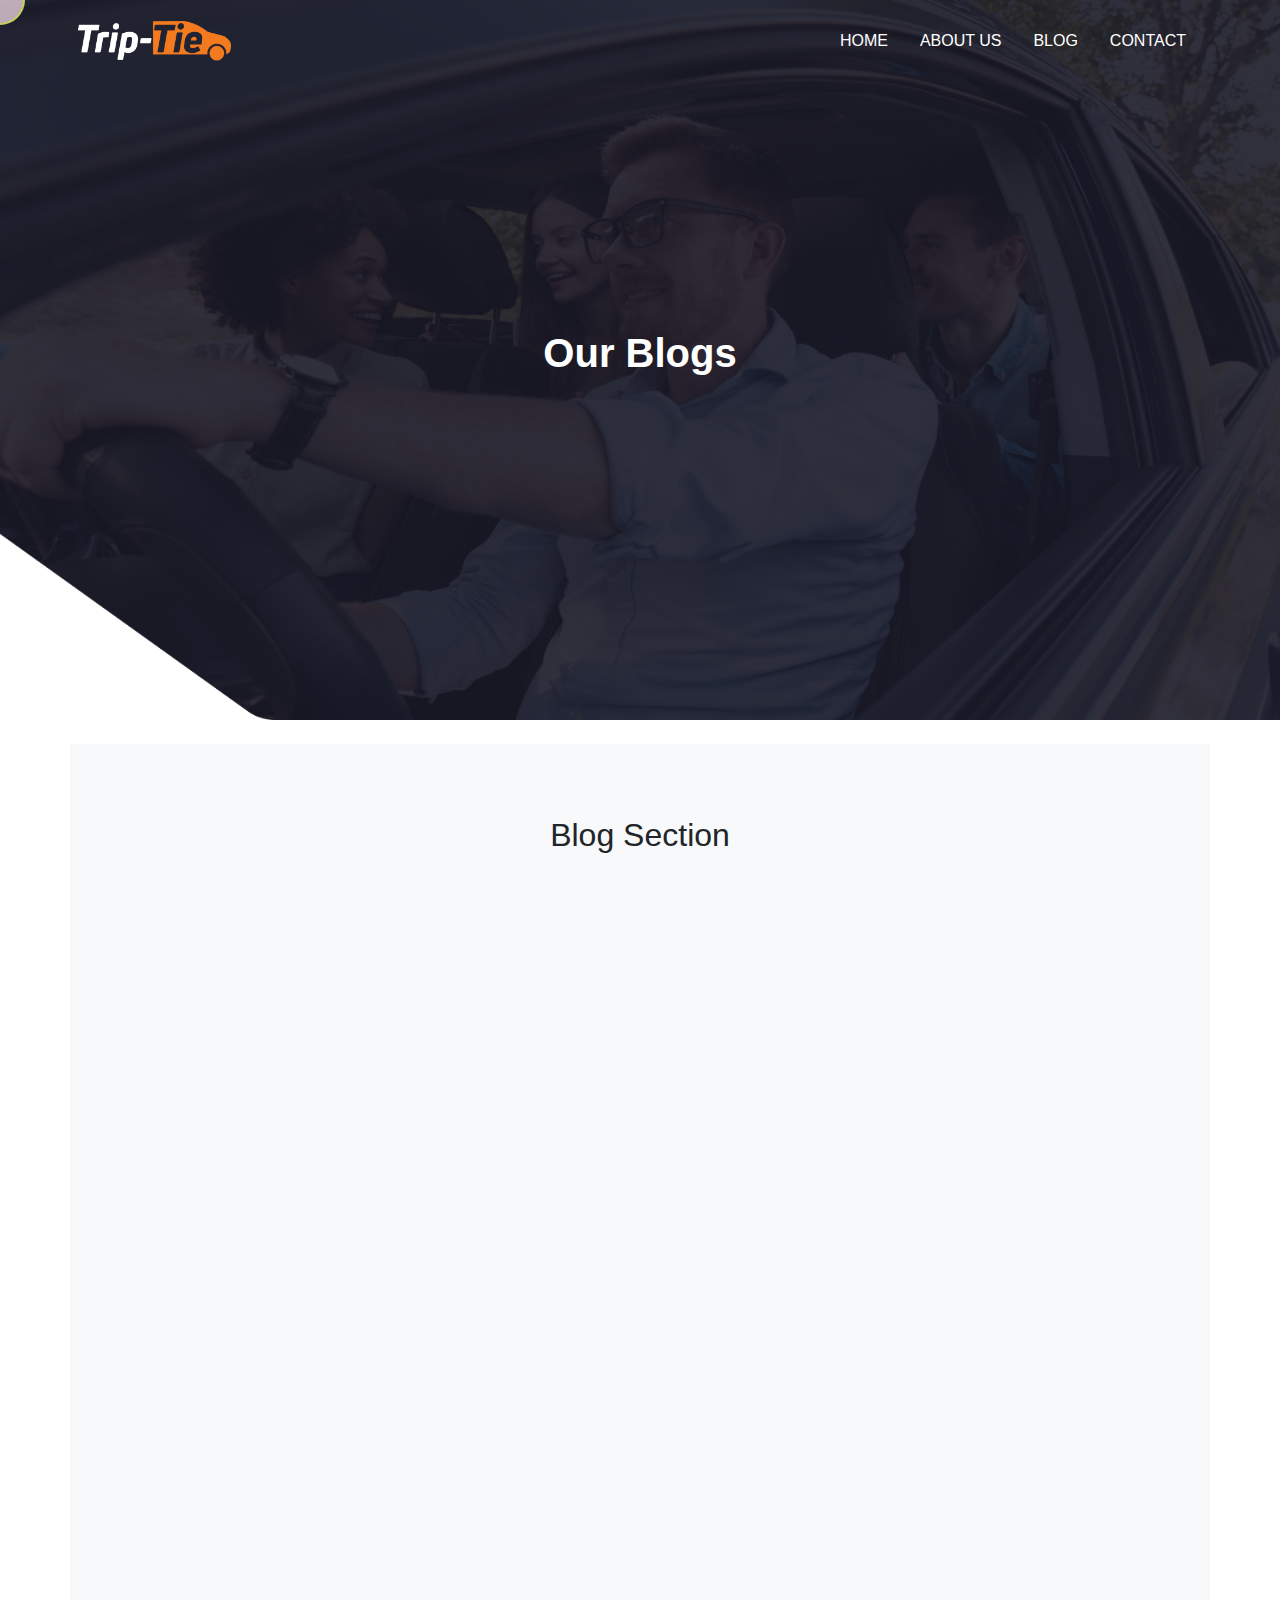
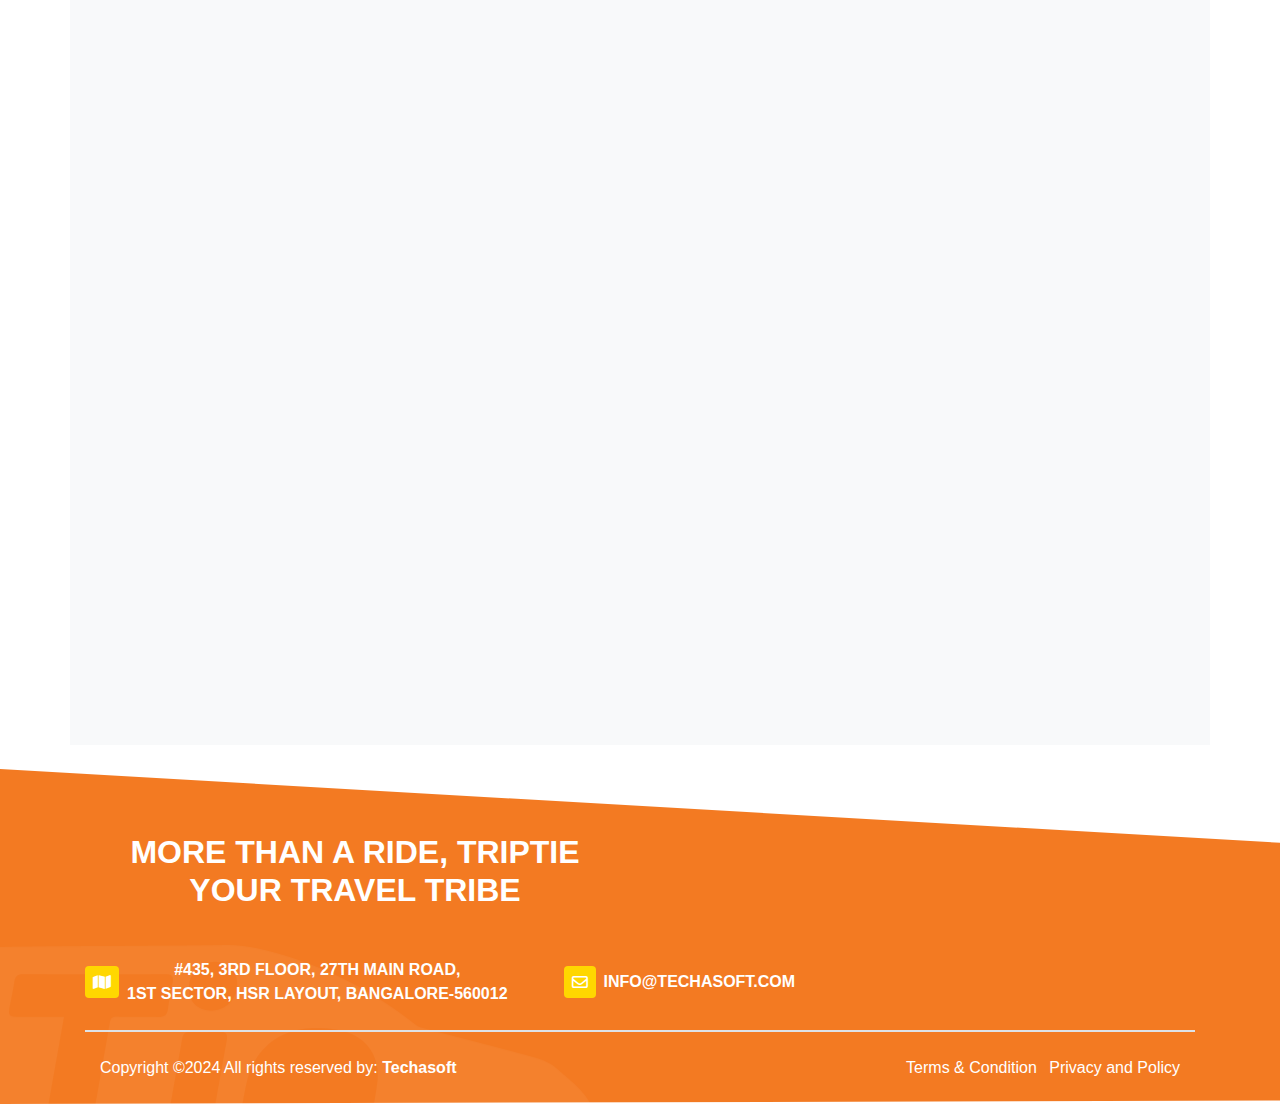
<file: Blogs.html>
<!DOCTYPE html>
<html lang="en">
<head>
    <meta charset="UTF-8">
    <meta name="viewport" content="width=device-width, initial-scale=1.0">
    <title>Blogs</title>
    <link rel="stylesheet" href="https://cdn.jsdelivr.net/npm/bootstrap@4.6.2/dist/css/bootstrap.min.css">
    <link href="https://unpkg.com/aos@2.3.1/dist/aos.css" rel="stylesheet">

<!-- jQuery library -->
<script src="https://cdn.jsdelivr.net/npm/jquery@3.7.1/dist/jquery.slim.min.js"></script>

<!-- Popper JS -->
<script src="https://cdn.jsdelivr.net/npm/popper.js@1.16.1/dist/umd/popper.min.js"></script>
<script src="https://unpkg.com/aos@2.3.1/dist/aos.js"></script>
<!-- Latest compiled JavaScript -->
<script src="https://cdn.jsdelivr.net/npm/bootstrap@4.6.2/dist/js/bootstrap.bundle.min.js"></script>
<link rel="stylesheet" href="style.css">
<link rel="stylesheet" href="https://cdnjs.cloudflare.com/ajax/libs/font-awesome/6.6.0/css/all.min.css">
</head>
<body>
    <body>
      <div class="cursor-dot" data-cursor-dot>

      </div>
      <div class="cursor-outline" data-cursor-outline></div>
        <div class="header" id="topheader">
            <nav class="navbar navbar-expand-lg navbar-light bg-transparent">
              <div class="container text-uppercase p-2">
                <a class="navbar-brand" href="#">
                    <img src="images/Pasted image.png" alt="TripTie Logo" style="height: 40px;">
                </a>
                <button
                  class="navbar-toggler"
                  type="button"
                  data-toggle="collapse"
                  data-target="#navbarSupportedContent"
                  aria-controls="navbarSupportedContent"
                  aria-expanded="false"
                  aria-label="Toggle navigation"
                >
                  <span class="navbar-toggler-icon"></span>
                </button>
      
                <div class="collapse navbar-collapse" id="navbarSupportedContent">
                  <ul class="navbar-nav ml-auto">
                    <li class="nav-item px-2">
                      <a class="nav-link"  href="index.html" target="_blank" style="color: white">Home </a>
                    </li>
                    <li class="nav-item px-2">
                      <a class="nav-link" href="AboutUs.html" target="_blank" style="color: white">About Us</a>
                    </li>
                    <li class="nav-item px-2">
                      <a class="nav-link" href="Blogs.html" target="_blank" style="color: white">Blog</a>
                    </li>
                    <li class="nav-item px-2">
                      <a class="nav-link" href="Messaging.html" target="_blank" style="color: white">Contact</a>
                    </li>
                  </ul>
                </div>
              </div>
            </nav>
            
                <div class="center-div">
                    <h1 class="font-weight-bold text-white">Our Blogs</h1>
                    
                </div>
                </div>
                <section>
                  <div class="blog-sec py-4">
                    <div class="container align-items-center p-4 bg-light">
                      <div class="row">
                        <div class="col-lg-12">
                          <h2 class="text-bg-primary py-5 text-center fs-3">Blog Section</h2>
                        </div>
                
                        <!-- First Card -->
                        <div class="col-lg-4 col-md-6 col-sm-12 p-4">
                          <div class="card" data-aos="zoom-in-right" data-aos-delay="300">
                            <img src="images/Cardriving3.jpg" class="card-img-top img-fluid" alt="car_driving">
                            <div class="card-body">
                              <p class="card-title">01st Feb,2024</p>
                              <h5 class="card-text font-weight-bold">Some quick example text to build on the card title and make up the bulk of the card's content.</h5>
                              <a href="#" class="py-2">Go somewhere</a>
                            </div>
                          </div>
                        </div>
                
                        <!-- Repeat for Other Cards -->
                        <!-- Example for the second card -->
                        <div class="col-lg-4 col-md-6 col-sm-12 p-4">
                          <div class="card" data-aos="flip-up" data-aos-delay="300">
                            <img src="images/Cardriving1.jpg" class="card-img-top img-fluid" alt="car_image">
                            <div class="card-body">
                              <p class="card-title">01st Feb,2024</p>
                              <h5 class="card-text font-weight-bold">Some quick example text to build on the card title and make up the bulk of the card's content.</h5>
                              <a href="#" class="py-2">Go somewhere</a>
                            </div>
                          </div>
                        </div>

                        <div class="col-lg-4 col-md-6 col-sm-12 p-4">
                          <div class="card" data-aos="zoom-in-left" data-aos-delay="300">
                            <img src="images/Cardriving1.jpg" class="card-img-top img-fluid" alt="car_image">
                            <div class="card-body">
                              <p class="card-title">01st Feb,2024</p>
                              <h5 class="card-text font-weight-bold">Some quick example text to build on the card title and make up the bulk of the card's content.</h5>
                              <a href="#" class="py-2">Go somewhere</a>
                            </div>
                          </div>
                        </div>
                        <div class="col-lg-4 col-md-6 col-sm-12 p-4">
                          <div class="card" data-aos="zoom-in-right" data-aos-delay="300">
                            <img src="images/Cardriving3.jpg" class="card-img-top img-fluid" alt="car_driving">
                            <div class="card-body">
                              <p class="card-title">01st Feb,2024</p>
                              <h5 class="card-text font-weight-bold">Some quick example text to build on the card title and make up the bulk of the card's content.</h5>
                              <a href="#" class="py-2">Go somewhere</a>
                            </div>
                          </div>
                        </div>
                
                        <!-- Repeat for Other Cards -->
                        <!-- Example for the second card -->
                        <div class="col-lg-4 col-md-6 col-sm-12 p-4">
                          <div class="card" data-aos="flip-up" data-aos-delay="300">
                            <img src="images/Cardriving1.jpg" class="card-img-top img-fluid" alt="car_image">
                            <div class="card-body">
                              <p class="card-title">01st Feb,2024</p>
                              <h5 class="card-text font-weight-bold">Some quick example text to build on the card title and make up the bulk of the card's content.</h5>
                              <a href="#" class="py-2">Go somewhere</a>
                            </div>
                          </div>
                        </div>

                        <div class="col-lg-4 col-md-6 col-sm-12 p-4">
                          <div class="card" data-aos="zoom-in-left" data-aos-delay="300">
                            <img src="images/Cardriving1.jpg" class="card-img-top img-fluid" alt="car_image">
                            <div class="card-body">
                              <p class="card-title">01st Feb,2024</p>
                              <h5 class="card-text font-weight-bold">Some quick example text to build on the card title and make up the bulk of the card's content.</h5>
                              <a href="#" class="py-2">Go somewhere</a>
                            </div>
                          </div>
                        </div>
                        <div class="col-lg-4 col-md-6 col-sm-12 p-4">
                          <div class="card" data-aos="zoom-in-right" data-aos-delay="300">
                            <img src="images/Cardriving3.jpg" class="card-img-top img-fluid" alt="car_driving">
                            <div class="card-body">
                              <p class="card-title">01st Feb,2024</p>
                              <h5 class="card-text font-weight-bold">Some quick example text to build on the card title and make up the bulk of the card's content.</h5>
                              <a href="#" class="py-2">Go somewhere</a>
                            </div>
                          </div>
                        </div>
                
                        <!-- Repeat for Other Cards -->
                        <!-- Example for the second card -->
                        <div class="col-lg-4 col-md-6 col-sm-12 p-4">
                          <div class="card" data-aos="flip-up" data-aos-delay="300">
                            <img src="images/Cardriving1.jpg" class="card-img-top img-fluid" alt="car_image">
                            <div class="card-body">
                              <p class="card-title">01st Feb,2024</p>
                              <h5 class="card-text font-weight-bold">Some quick example text to build on the card title and make up the bulk of the card's content.</h5>
                              <a href="#" class="py-2">Go somewhere</a>
                            </div>
                          </div>
                        </div>

                        <div class="col-lg-4 col-md-6 col-sm-12 p-4">
                          <div class="card" data-aos="zoom-in-left" data-aos-delay="300">
                            <img src="images/Cardriving1.jpg" class="card-img-top img-fluid" alt="car_image">
                            <div class="card-body">
                              <p class="card-title">01st Feb,2024</p>
                              <h5 class="card-text font-weight-bold">Some quick example text to build on the card title and make up the bulk of the card's content.</h5>
                              <a href="#" class="py-2">Go somewhere</a>
                            </div>
                          </div>
                        </div>
                
                        <!-- Repeat the same structure for remaining cards -->
                
                      </div>
                    </div>
                  </div>
                </section>
                
                <footer class="bg-orange-red text-white pt-5 pb-4">
                  <div class="container text-center text-md-start">
                      <div class="row">
                          <div class="col-mx-12 col-md-6 mt-3 text-center text-md-start">
                              <h2 class="text-uppercase mb-4 font-weight-bold text-white">More than a Ride, TripTie Your Travel Tribe</h2>
                          </div>
                          <div class="col-12 mt-3 d-flex flex-column flex-md-row justify-content-center justify-content-md-start align-items-center text-center text-md-start">
                              <div class="d-flex flex-column flex-md-row align-items-center mb-3 mb-md-0">
                                  <i class="fa-solid fa-map me-3 p-2 rounded" style="background-color: #ffd700; color: white;"></i>
                                  <a href="#" class="text-uppercase font-weight-bold text-white mb-0 m-2 link-offset-2 link-underline link-underline-opacity-0">
                                      <div>#435, 3rd floor, 27th main road,</div>
                                      <div>1st sector, HSR layout, Bangalore-560012</div>
                                  </a>
                              </div>
                              <div class="d-flex flex-column flex-md-row align-items-center px-5 mt-3 mt-md-0">
                                  <i class="fa-regular fa-envelope me-3 p-2 rounded" style="background-color: #ffd700; color: white;"></i>
                                  <a href="#" class="text-uppercase font-weight-bold text-white mb-0 m-2 link-offset-2 link-underline link-underline-opacity-0">
                                      info@techasoft.com
                                  </a>
                              </div>
                          </div>
                      </div>
                      <hr class="border mb-4 bg-light">
                      <div class="d-flex flex-column flex-md-row justify-content-between align-items-center">
                          <div class="col-auto text-align-start mb-3 mb-md-0">
                              <p class="align-items-start link-underline-light mb-0">Copyright &copy;2024 All rights reserved by:
                                  <a href="#" style="text-decoration: none;">
                                      <strong class="text-white link-underline-light"> Techasoft </strong>
                                  </a>
                              </p>
                          </div>
                          <div class="col-auto">
                              <div class="d-flex flex-column flex-md-row align-items-center">
                                  <ul class="list-unstyled list-inline mb-0">
                                      <li class="list-inline-item mb-2 mb-md-0">
                                          <a href="#" class="text-white link-offset-2 link-underline link-underline-opacity-0">Terms & Condition</a>
                                      </li>
                                      <li class="list-inline-item">
                                          <a href="#" class="text-white link-offset-2 link-underline link-underline-opacity-0">Privacy and Policy</a>
                                      </li>
                                  </ul>
                              </div>
                          </div>
                      </div>
                  </div>
              </footer>
                <script>
                   const cursorDot=document.querySelector("[data-cursor-dot]");
    const cursorOutline=document.querySelector("[data-cursor-outline]");
    window.addEventListener("mousemove",function(e){
        const posX=e.clientX;
        const posY=e.clientY;
        cursorDot.style.left=`${posX}px`;
        cursorDot.style.top=`${posY}px`;
        // cursorOutline.style.left=`${posX}px`;
        // cursorOutline.style.top=`${posY}px`;
        cursorOutline.animate({
            left:`${posX}px`,
            top:`${posY}px`
        },{duration:500,fill:"forwards"});
      });

                </script>
                <script>
                  AOS.init();
                </script>
</body>
</html>
</file>
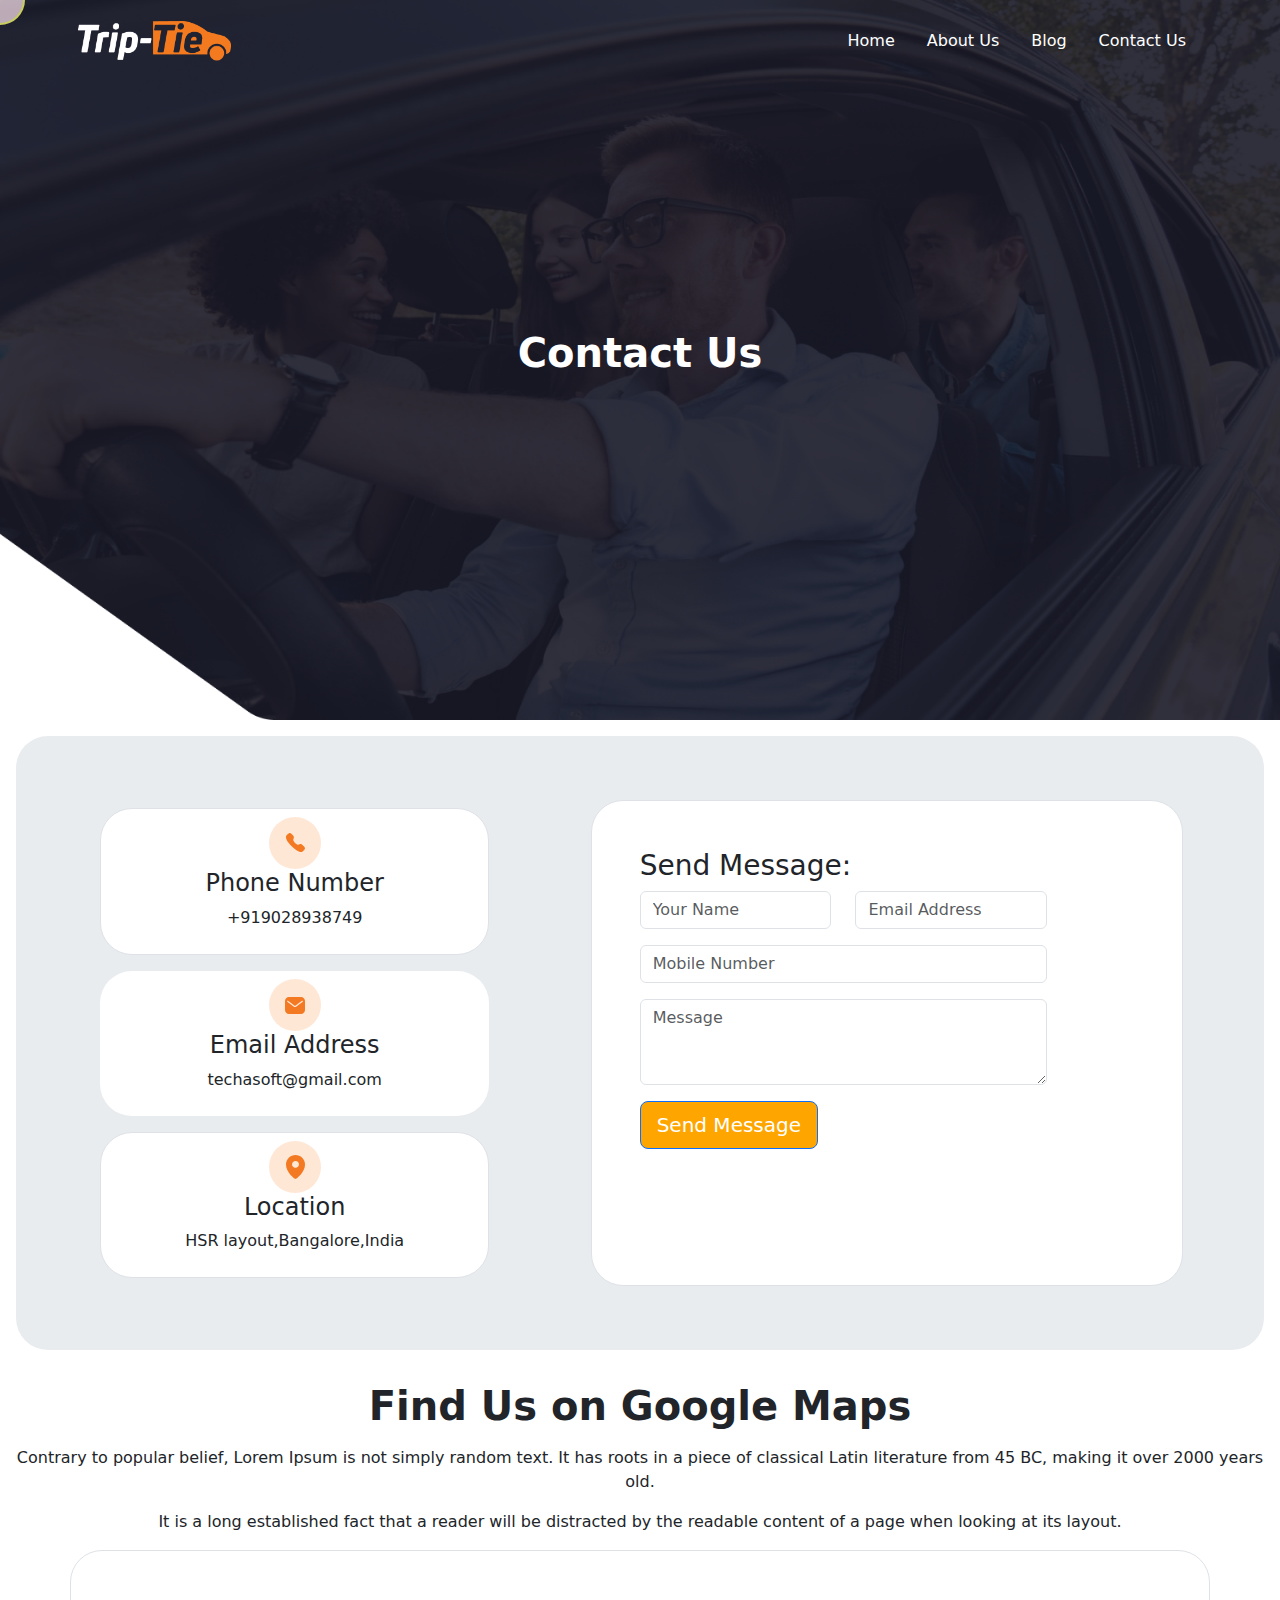
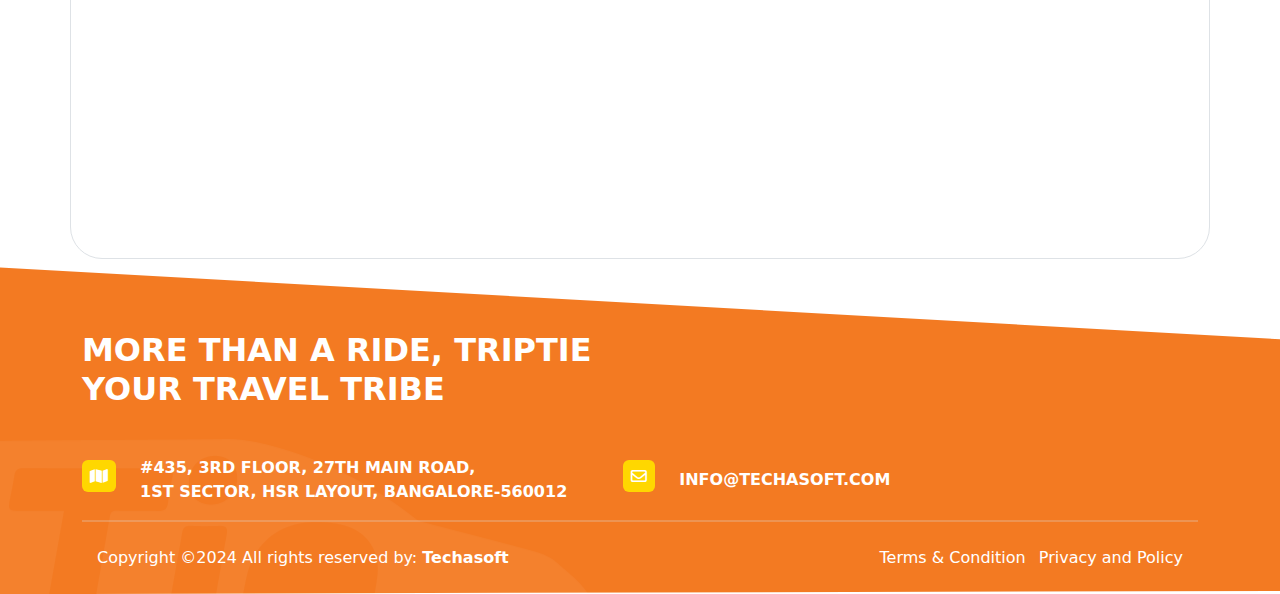
<file: Messaging.html>
<!DOCTYPE html>
<html lang="en">
<head>
    <meta charset="UTF-8">
    <meta name="viewport" content="width=device-width, initial-scale=1.0">
    <title>Messaging Section</title>
<link rel="stylesheet" href="https://cdn.jsdelivr.net/npm/bootstrap@4.6.2/dist/css/bootstrap.min.css">

<!-- jQuery library -->
<script src="https://cdn.jsdelivr.net/npm/jquery@3.7.1/dist/jquery.slim.min.js"></script>

<!-- Popper JS -->
<script src="https://cdn.jsdelivr.net/npm/popper.js@1.16.1/dist/umd/popper.min.js"></script>

<!-- Latest compiled JavaScript -->
<script src="https://cdn.jsdelivr.net/npm/bootstrap@4.6.2/dist/js/bootstrap.bundle.min.js"></script>
<link rel="stylesheet" href="style.css">
<link rel="stylesheet" href="https://cdnjs.cloudflare.com/ajax/libs/font-awesome/6.6.0/css/all.min.css">
<link href="https://cdn.jsdelivr.net/npm/bootstrap@5.3.3/dist/css/bootstrap.min.css" rel="stylesheet">
<link rel="stylesheet" href="https://cdnjs.cloudflare.com/ajax/libs/font-awesome/6.6.0/css/all.min.css">

<!-- Latest compiled JavaScript -->
<script src="https://cdn.jsdelivr.net/npm/bootstrap@5.3.3/dist/js/bootstrap.bundle.min.js"></script>
</head>
<body>
  <div class="cursor-dot" data-cursor-dot>

  </div>
  <div class="cursor-outline" data-cursor-outline></div>
    <div class="header" id="topheader">
        <nav class="navbar navbar-expand-lg navbar-light bg-transparent">
          <div class="container p-2">
            <a class="navbar-brand" href="#">
                <img src="images/Pasted image.png" alt="TripTie Logo" style="height: 40px;">
            </a>
            <button
              class="navbar-toggler"
              type="button"
              data-toggle="collapse"
              data-target="#navbarSupportedContent"
              aria-controls="navbarSupportedContent"
              aria-expanded="false"
              aria-label="Toggle navigation"
            >
              <span class="navbar-toggler-icon"></span>
            </button>
  
            <div class="collapse navbar-collapse" id="navbarSupportedContent">
              <ul class="navbar-nav ml-auto">
                <li class="nav-item px-2">
                  <a class="nav-link text-white"  href="index.html" target="_blank">Home </a>
                </li>
                <li class="nav-item px-2">
                  <a class="nav-link text-white" href="AboutUs.html" target="_blank">About Us</a>
                </li>
                <li class="nav-item px-2">
                  <a class="nav-link text-white" href="Blogs.html" target="_blank">Blog</a>
                </li>
                <li class="nav-item px-2">
                  <a class="nav-link text-white" href="Messaging.html" target="_blank">Contact Us</a>
                </li>
              </ul>
            </div>
          </div>
        </nav>

          <div class="center-div">
                <h1 class="font-weight-bold text-white">Contact Us</h1>
                
            </div>
          </div>
          <div class="jumbotron m-3 d-flex rounded-5">
            <div class="container3 col-lg-4 col-md-4 col-sm-12 m-auto">
                <div class="row py-2">
                    
                        <div class="abc col-12 border bg-white py-2 rounded-5 text-center">
                          <img src="images/Group 1171274744.svg">
                            <h4>Phone Number</h4>
                            <p>+919028938749</p>
                        </div>
                    
                </div>
                <div class="row py-2">
                    
                        <div class="bcd col-12 bg-white py-2 rounded-5 text-center">
                          <img src="images/Group 1171274746.svg">
                            <h4>Email Address</h4>
                            <p>techasoft@gmail.com</p>
                        </div>
                    
                </div>
                <div class="row py-2">
                    
                        <div class="def col-12 border bg-white py-2 rounded-5 text-center">
                          <img src="images/Group 1171274747.svg">
                            <h4>Location</h4>
                            <p>HSR layout,Bangalore,India</p>
                        </div>
                    </div>
                
            </div>
            <div class="container col-lg-6 col-md-6 col-sm-12 border rounded-5 p-5 bg-white">
              <h3 >Send Message:</h3>
            <form>
              <div class="row">
                <div class="col-md-5 col-sm-3 ">
                  <input type="text" class="form-control" placeholder="Your Name">
                </div>
                <div class="col-md-5 col-sm-3">
                  <input type="text" class="form-control" placeholder="Email Address">
                </div> 
                <div class="col-md-10 col-sm-10 py-3">
                  <input type="number" class="form-control" placeholder="Mobile Number">
                </div>
                <div class="form-group col-md-10 col-sm-10">
                  
                  <textarea class="form-control" id="exampleFormControlTextarea1" rows="3" placeholder="Message"></textarea>
                </div>
              </div>
              <p class="lead">
                <a class="btn btn-primary btn-lg" href="#" role="button">Send Message</a>
              </p>
            </form>
        </div>
      </div>
      <div class="py-2">
        <h4 class="display-6 text-center py-2 font-weight-bold">Find Us on Google Maps</h4>
        <p class="text-center">Contrary to popular belief, Lorem Ipsum is not simply random text. It has roots in a piece of classical Latin literature from 45 BC, making it over 2000 years old.</p>
        <p class="text-center">It is a long established fact that a reader will be distracted by the readable content of a page when looking at its layout.</p>
      <div class="container border rounded-5 align-content-center col-md-12">
        <iframe src="https://www.google.com/maps/embed?pb=!1m14!1m12!1m3!1d15554.539458638692!2d77.55047730000001!3d12.931173699999999!2m3!1f0!2f0!3f0!3m2!1i1024!2i768!4f13.1!5e0!3m2!1sen!2sin!4v1724241286743!5m2!1sen!2sin" width="1000" height="300" style="border:0;" allowfullscreen="" loading="lazy" referrerpolicy="no-referrer-when-downgrade" class="px-5 col-sm-12 col-md-12"></iframe>
      </div>
    </div>
    <footer class="bg-orange-red text-white pt-5 pb-4">
      <div class="container text-center text-md-start">
          <div class="row">
              <div class="col-mx-12 col-md-6 mt-3 text-center text-md-start">
                  <h2 class="text-uppercase mb-4 font-weight-bold text-white fs-2 fs-m-2">More than a Ride, TripTie Your Travel Tribe</h2>
              </div>
              <div class="col-12 mt-3 d-flex flex-column flex-md-row justify-content-center justify-content-md-start align-items-center text-center text-md-start">
                  <div class="d-flex flex-column flex-md-row align-items-center mb-3 mb-md-0">
                      <i class="fa-solid fa-map me-3 p-2 rounded" style="background-color: #ffd700; color: white;"></i>
                      <a href="#" class="text-uppercase font-weight-bold text-white mb-0 m-2 link-offset-2 link-underline link-underline-opacity-0">
                          <div>#435, 3rd floor, 27th main road,</div>
                          <div>1st sector, HSR layout, Bangalore-560012</div>
                      </a>
                  </div>
                  <div class="d-flex flex-column flex-md-row align-items-center px-5 mt-3 mt-md-0">
                      <i class="fa-regular fa-envelope me-3 p-2 rounded" style="background-color: #ffd700; color: white;"></i>
                      <a href="#" class="text-uppercase font-weight-bold text-white mb-0 m-2 link-offset-2 link-underline link-underline-opacity-0">
                          info@techasoft.com
                      </a>
                  </div>
              </div>
          </div>
          <hr class="border mb-4 bg-light">
          <div class="d-flex flex-column flex-md-row justify-content-between align-items-center">
              <div class="col-auto text-align-start mb-3 mb-md-0">
                  <p class="align-items-start link-underline-light mb-0">Copyright &copy;2024 All rights reserved by:
                      <a href="#" style="text-decoration: none;">
                          <strong class="text-white link-underline-light"> Techasoft </strong>
                      </a>
                  </p>
              </div>
              <div class="col-auto">
                  <div class="d-flex flex-column flex-md-row align-items-center">
                      <ul class="list-unstyled list-inline mb-0">
                          <li class="list-inline-item mb-2 mb-md-0">
                              <a href="#" class="text-white link-offset-2 link-underline link-underline-opacity-0">Terms & Condition</a>
                          </li>
                          <li class="list-inline-item">
                              <a href="#" class="text-white link-offset-2 link-underline link-underline-opacity-0">Privacy and Policy</a>
                          </li>
                      </ul>
                  </div>
              </div>
          </div>
      </div>
  </footer>
  
      <script>
        const cursorDot=document.querySelector("[data-cursor-dot]");
    const cursorOutline=document.querySelector("[data-cursor-outline]");
    window.addEventListener("mousemove",function(e){
        const posX=e.clientX;
        const posY=e.clientY;
        cursorDot.style.left=`${posX}px`;
        cursorDot.style.top=`${posY}px`;
        // cursorOutline.style.left=`${posX}px`;
        // cursorOutline.style.top=`${posY}px`;
        cursorOutline.animate({
            left:`${posX}px`,
            top:`${posY}px`
        },{duration:500,fill:"forwards"});
      });
      </script>
</body>
</html>
</file>
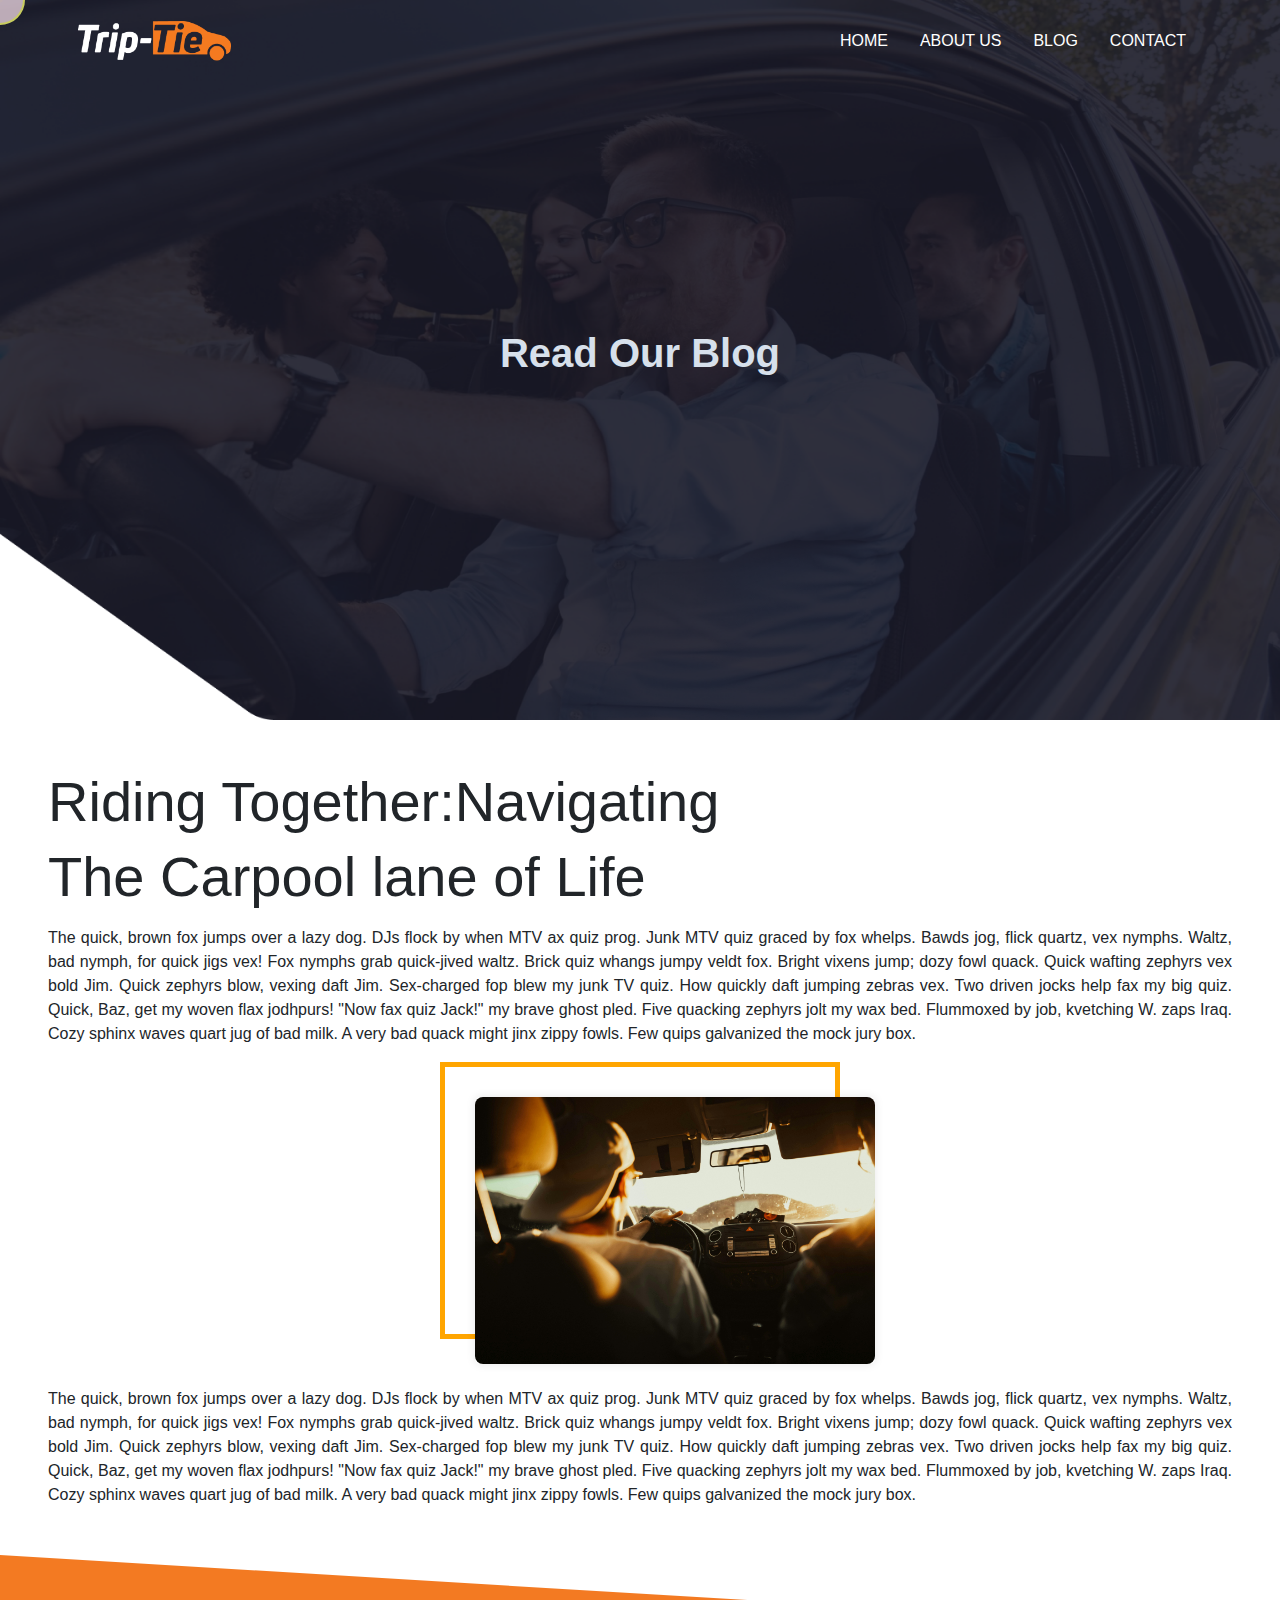
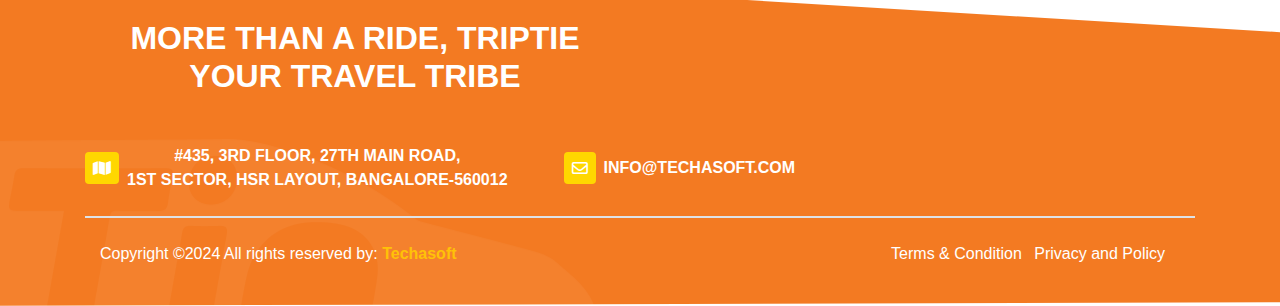
<file: ReadBlogs.html>
<!DOCTYPE html>
<html lang="en">
<head>
    <meta charset="UTF-8">
    <meta name="viewport" content="width=device-width, initial-scale=1.0">
    <title>Read Blogs</title>
<link rel="stylesheet" href="https://cdn.jsdelivr.net/npm/bootstrap@4.6.2/dist/css/bootstrap.min.css">

<!-- jQuery library -->
<script src="https://cdn.jsdelivr.net/npm/jquery@3.7.1/dist/jquery.slim.min.js"></script>

<!-- Popper JS -->
<script src="https://cdn.jsdelivr.net/npm/popper.js@1.16.1/dist/umd/popper.min.js"></script>

<!-- Latest compiled JavaScript -->
<script src="https://cdn.jsdelivr.net/npm/bootstrap@4.6.2/dist/js/bootstrap.bundle.min.js"></script>
<link rel="stylesheet" href="style.css">
<link rel="stylesheet" href="https://cdnjs.cloudflare.com/ajax/libs/font-awesome/6.6.0/css/all.min.css">
</head>
<body>
  <div class="cursor-dot" data-cursor-dot>

  </div>
  <div class="cursor-outline" data-cursor-outline></div>
    <div class="header" id="topheader">
        <nav class="navbar navbar-expand-lg navbar-light bg-transparent">
          <div class="container text-uppercase p-2">
            <a class="navbar-brand" href="#">
                <img src="images/Pasted image.png" alt="TripTie Logo" style="height: 40px;">
            </a>
            <button
              class="navbar-toggler"
              type="button"
              data-toggle="collapse"
              data-target="#navbarSupportedContent"
              aria-controls="navbarSupportedContent"
              aria-expanded="false"
              aria-label="Toggle navigation"
            >
              <span class="navbar-toggler-icon"></span>
            </button>
  
            <div class="collapse navbar-collapse" id="navbarSupportedContent">
              <ul class="navbar-nav ml-auto">
                <li class="nav-item px-2">
                  <a class="nav-link"  href="index.html" target="_blank" style="color: white">Home </a>
                </li>
                <li class="nav-item px-2">
                  <a class="nav-link" href="AboutUs.html" target="_blank" style="color: white">About Us</a>
                </li>
                <li class="nav-item px-2">
                  <a class="nav-link" href="Blogs.html" target="_blank" style="color: white">Blog</a>
                </li>
                <li class="nav-item px-2">
                  <a class="nav-link" href="Messaging.html" target="_blank" style="color: white">Contact</a>
                </li>
              </ul>
            </div>
          </div>
        </nav>

          <div class="center-div">
                <h1 class="font-weight-bold">Read Our Blog</h1>
                
            </div>
          </div>
<div class="m-5">
    <h3 class="display-4">Riding Together:Navigating</h3>
    <h3 class="display-4">The Carpool lane of Life</h3>
    <p class="align-items-center text-justify-custom my-3">The quick, brown fox jumps over a lazy dog. DJs flock by when MTV ax quiz prog. Junk MTV quiz graced by fox whelps. Bawds jog, flick quartz, vex nymphs. Waltz, bad nymph, for quick jigs vex! Fox nymphs grab quick-jived waltz. Brick quiz whangs jumpy veldt fox. Bright vixens jump; dozy fowl quack. Quick wafting zephyrs vex bold Jim. Quick zephyrs blow, vexing daft Jim. Sex-charged fop blew my junk TV quiz. How quickly daft jumping zebras vex. Two driven jocks help fax my big quiz. Quick, Baz, get my woven flax jodhpurs! "Now fax quiz Jack!" my brave ghost pled. Five quacking zephyrs jolt my wax bed. Flummoxed by job, kvetching W. zaps Iraq. Cozy sphinx waves quart jug of bad milk. A very bad quack might jinx zippy fowls. Few quips galvanized the mock jury box.</p>
    <div class="image-wit m-auto">
      <div class="image-wrapper">
          <img src="images/Cardriving1.jpg" alt="Image of two people in a car">
      </div>
  </div>
    <p class="align-items-center text-justify-custom my-5">The quick, brown fox jumps over a lazy dog. DJs flock by when MTV ax quiz prog. Junk MTV quiz graced by fox whelps. Bawds jog, flick quartz, vex nymphs. Waltz, bad nymph, for quick jigs vex! Fox nymphs grab quick-jived waltz. Brick quiz whangs jumpy veldt fox. Bright vixens jump; dozy fowl quack. Quick wafting zephyrs vex bold Jim. Quick zephyrs blow, vexing daft Jim. Sex-charged fop blew my junk TV quiz. How quickly daft jumping zebras vex. Two driven jocks help fax my big quiz. Quick, Baz, get my woven flax jodhpurs! "Now fax quiz Jack!" my brave ghost pled. Five quacking zephyrs jolt my wax bed. Flummoxed by job, kvetching W. zaps Iraq. Cozy sphinx waves quart jug of bad milk. A very bad quack might jinx zippy fowls. Few quips galvanized the mock jury box.</p>
</div>
<footer class="bg-orange-red text-white pt-5 pb-4">
  <div class="container text-center text-md-start">
    <div class="row">
      <div class="col-12 col-md-6 mt-3 text-center text-md-start">
        <h2 class="text-uppercase mb-4 font-weight-bold text-bg-info">More than a Ride, TripTie Your Travel Tribe</h2>
      </div>
      <div class="col-12 mt-3 d-flex flex-column flex-md-row justify-content-center justify-content-md-start align-items-center text-center text-md-start">
        <div class="d-flex align-items-center mb-3 mb-md-0">
          <i class="fa-solid fa-map me-3 p-2 rounded" style="background-color: #ffd700; color: white;"></i>
          <a href="#" class="text-uppercase font-weight-bold text-white mb-0 m-2">
            <div>#435, 3rd floor, 27th main road,</div>
            <div>1st sector, HSR layout, Bangalore-560012</div>
          </a>
        </div>
        <div class="d-flex align-items-center px-5 mt-3 mt-md-0">
          <i class="fa-regular fa-envelope me-3 p-2 rounded" style="background-color: #ffd700; color: white;"></i>
          <a href="" class="text-uppercase font-weight-bold text-white mb-0 m-2">
            info@techasoft.com
          </a>
        </div>
      </div>
    </div>
    <hr class="border mb-4 bg-light">
    <div class="d-flex justify-content-between">
      <div class="col-auto  text-align-start">
        <p class="align-items-start">Copyright &copy;2024 All rights reserved by:
          <a href="#" style="text-decoration: none;">
            <strong class="text-warning"> Techasoft </strong>
          </a>
        </p>
      </div>
      <div class="col-auto">
        <div class="d-flex align-items-end col-auto">
          <ul class="list-unstyled list-inline">
            <li class="list-inline-item">
              <a href="#" class="text-white">Terms & Condition</a>
            </li>
            <li class="list-inline-item">
              <a href="#" class="text-white">Privacy and Policy</a>
            </li>
          </ul>
        </div>
      </div>
    </div>
    
  </div>
</footer>
<script>
  const cursorDot=document.querySelector("[data-cursor-dot]");
    const cursorOutline=document.querySelector("[data-cursor-outline]");
    window.addEventListener("mousemove",function(e){
        const posX=e.clientX;
        const posY=e.clientY;
        cursorDot.style.left=`${posX}px`;
        cursorDot.style.top=`${posY}px`;
        // cursorOutline.style.left=`${posX}px`;
        // cursorOutline.style.top=`${posY}px`;
        cursorOutline.animate({
            left:`${posX}px`,
            top:`${posY}px`
        },{duration:500,fill:"forwards"});
      });
</script>
</body>
</html>
</file>
<file: style.css>
*{
    margin:0;
    padding: 0;
    box-sizing: border-box;
    cursor: none;
}
.cursor-dot{
  width: 5px;
  height: 5px;
  background-color: rgb(48, 48, 26);

}
.cursor-outline{
  width: 50px;
  height: 50px;
  border: 2px solid hsla(66, 94%, 48%, 0.5);
  background-color: rgba(229, 208, 219, 0.8);
}
.cursor-dot,.cursor-outline{
  position: fixed;
  top: 0;
  left: 0;
  transform: translate(-50%,-50%);
  -webkit-transform: translate(-50%,-50%);
  -moz-transform: translate(-50%,-50%);
  -ms-transform: translate(-50%,-50%);
  -o-transform: translate(-50%,-50%);
  border-radius: 50%;
  -webkit-border-radius: 50%;
  -moz-border-radius: 50%;
  -ms-border-radius: 50%;
  -o-border-radius: 50%;
  z-index: 1;
  pointer-events: none;
}
.header {
    width: 100%;
    height: 80vh;
    background-image:url('images/Group\ 1171274773.png');
    background-repeat: no-repeat;
    background-size: cover;
    /*clip-path: circle(68.2% at 50% 50%);
    */background-size: 100% 100%;
    position: relative;
    color: rgb(215, 224, 235);
    /* clip-path: polygon(0 0, 75% 0%, 100% 0, 100% 100%, 57% 100%, 1% 78%); */
    font-weight: 300px;
}
.navbar-brand img{
  background: transparent;
  
}
.navbar-nav .nav-item {
  transition: transform 0.3s ease-in-out;
}

.navbar-nav .nav-item:hover {
  transform: scale(1.2);
  background-color: rgb(219, 27, 52);
}
.center-div{
    text-align: center;
    justify-content: center;
    align-items: center;
    display: flex;
    flex-direction: column;
    height: 550px;
    color: linear-gradient(to right, rgb(240, 218, 218,0) , rgb(146, 146, 11,1));
}
.text-justify-custom{
  text-align: justify;
}

.main{
    width: 100%;
    display: flex;
    justify-content: space-between;
    align-items: center;
    
}
.left-sec{
    padding-left: 100px;
}
.left-sec h2{
    font-size: 55px;
    font-weight: 700;
    margin-top: 5px 0px;
}

.center-div1{
    text-align: center;
    justify-content: center;
    align-items: center;
    text-transform: uppercase;
    padding: 50px 50px;
}
.wrapper {
    max-width: 75%;
    margin: auto;
  }
  
  .wrapper > p,
  .wrapper > h1 {
    margin: 1.5rem 0;
    text-align: center;
  }
  
  .wrapper > h1 {
    letter-spacing: 3px;
  }
  
  .accordion {
    background-color: white;
    color: rgba(0, 0, 0, 0.8);
    cursor: pointer;
    font-size: 1.2rem;
    width: 100%;
    padding: 2rem 2.5rem;
    border: none;
    outline: none;
    transition: 0.4s;
    display: flex;
    justify-content: space-between;
    align-items: center;
    font-weight: bold;
  }
  
  .accordion i {
    font-size: 1.6rem;
  }
  
  .active,
  .accordion:hover {
    background-color: #f1f7f5;
  }
  .pannel {
    padding: 0 2rem 2.5rem 2rem;
    background-color: white;
    overflow: hidden;
    background-color: #f1f7f5;
    display: none;
  }
  .pannel p {
    color: rgba(0, 0, 0, 0.7);
    font-size: 1.2rem;
    line-height: 1.4;
  }
  
  .faq {
    border: 1px solid rgba(0, 0, 0, 0.2);
    margin: 10px 0;
  }
  .faq.active {
    border: none;
  }
  .container-abc{
    font-family:Georgia, 'Times New Roman', Times, serif;
    background-image: url(images/751.jpg);
    background-size: cover;
    background-position: center;
    max-height: 50vh;
    padding: 20px 5px;
    backdrop-filter: blur(12px);
    text-align: center;
    
    
  }
  #slider{
    margin-top: 5%;
    margin-bottom: 10%;

    
  }
  .img-area{
    width: 100px;
    height: 80px;
    border-radius: 50%;
    -webkit-border-radius: 50%;
    -moz-border-radius: 50%;
    -ms-border-radius: 50%;
    -o-border-radius: 50%;
    display: inline-block;
    overflow: hidden;
}
.img-area img{
    width: 100%;
}
.content{
    text-align: center;
    padding: 40px;
    color:white;
    border-radius: 25px;
    -webkit-border-radius: 25px;
    -moz-border-radius: 25px;
    -ms-border-radius: 25px;
    -o-border-radius: 25px;
}
.content h2{
    font-size: 20px;
    font-weight: 700;
    text-transform: uppercase;
    margin-bottom: 20px;
}
.content p{
    line-height: 1.9;
}
.owl-dot{
    display: inline-block;
    height: 20px !important;
    width: 20px !important;
    background-color: bisque;
    opacity: .8;
    margin: 0 10px;
    border-radius: 50%;
    -webkit-border-radius: 50%;
    -moz-border-radius: 50%;
    -ms-border-radius: 50%;
    -o-border-radius: 50%;
}
footer{
  
  background-image: url('images/Footer.png');
  background-position: left;
  background-repeat: no-repeat;
  position: relative;
  
  clip-path: polygon(0 0, 100% 22%, 100% 99%, 0% 100%);
}
.right-section{

  border-radius: 0% 46% 0% 39% / 26% 31% 41% 44% ;
  -webkit-border-radius: 0% 46% 0% 39% / 26% 31% 41% 44% ;
  -moz-border-radius: 0% 46% 0% 39% / 26% 31% 41% 44% ;
  -ms-border-radius: 0% 46% 0% 39% / 26% 31% 41% 44% ;
  -o-border-radius: 0% 46% 0% 39% / 26% 31% 41% 44% ;
  background: rgb(131,58,180);
background: -moz-linear-gradient(90deg, rgba(131,58,180,1) 0%, rgba(29,203,253,0.8547794117647058) 50%, rgba(252,176,69,1) 100%);
background: -webkit-linear-gradient(90deg, rgba(131,58,180,1) 0%, rgba(29,203,253,0.8547794117647058) 50%, rgba(252,176,69,1) 100%);
background: linear-gradient(90deg, rgba(131,58,180,1) 0%, rgba(29,203,253,0.8547794117647058) 50%, rgba(252,176,69,1) 100%);
filter: progid:DXImageTransform.Microsoft.gradient(startColorstr="#833ab4",endColorstr="#fcb045",GradientType=1);
 
  padding: auto;
}
.right-section img{
  width: 500px;
  height: auto;
  padding: 20px 20px;
  border-radius: 39% 61% 62% 38% / 44% 52% 48% 56% ;
  -webkit-border-radius: 39% 61% 62% 38% / 44% 52% 48% 56% ;
  -moz-border-radius: 39% 61% 62% 38% / 44% 52% 48% 56% ;
  -ms-border-radius: 39% 61% 62% 38% / 44% 52% 48% 56% ;
  -o-border-radius: 39% 61% 62% 38% / 44% 52% 48% 56% ;
}
.left-section1{
  border-radius: 0% 46% 0% 39% / 26% 31% 41% 44% ;
  -webkit-border-radius: 0% 46% 0% 39% / 26% 31% 41% 44% ;
  -moz-border-radius: 0% 46% 0% 39% / 26% 31% 41% 44% ;
  -ms-border-radius: 0% 46% 0% 39% / 26% 31% 41% 44% ;
  -o-border-radius: 0% 46% 0% 39% / 26% 31% 41% 44% ;
  background: rgb(131,58,180);
  background: -moz-linear-gradient(90deg, rgba(131,58,180,1) 0%, rgba(29,203,253,0.8547794117647058) 50%, rgba(252,176,69,1) 100%);
  background: -webkit-linear-gradient(90deg, rgba(131,58,180,1) 0%, rgba(29,203,253,0.8547794117647058) 50%, rgba(252,176,69,1) 100%);
  background: linear-gradient(90deg, rgba(131,58,180,1) 0%, rgba(29,203,253,0.8547794117647058) 50%, rgba(252,176,69,1) 100%);
}
.left-section1 img{
  width: 500px;
  height: auto;
  padding: 20px 20px;
  border-radius: 39% 61% 62% 38% / 44% 52% 48% 56% ;
  -webkit-border-radius: 39% 61% 62% 38% / 44% 52% 48% 56% ;
  -moz-border-radius: 39% 61% 62% 38% / 44% 52% 48% 56% ;
  -ms-border-radius: 39% 61% 62% 38% / 44% 52% 48% 56% ;
  -o-border-radius: 39% 61% 62% 38% / 44% 52% 48% 56% ;
}
.right-section1 h4{
  font-weight: 100;
}
.main img{
  width: 500px;
  height: auto;
}
.image1 img{
  width: 600px;
  height: auto;
  border-radius: 39% 61% 62% 38% / 44% 52% 48% 56% ;
  -webkit-border-radius: 39% 61% 62% 38% / 44% 52% 48% 56% ;
  -moz-border-radius: 39% 61% 62% 38% / 44% 52% 48% 56% ;
  -ms-border-radius: 39% 61% 62% 38% / 44% 52% 48% 56% ;
  -o-border-radius: 39% 61% 62% 38% / 44% 52% 48% 56% ;
  position: relative;

}
.image-container {
  position: relative;
  max-width: 600px; /* Adjust the size as needed */
  margin: 20px;
}

.image-wit {
  border: 5px solid orange;
  box-sizing: border-box;
  width: 400px;
  height: auto;
  display: block;
  
}

.image-wrapper {
  /*border: 5px solid orange;
  */

  border-radius: 5px;
  background-color: white;
  position: relative;
  top: 30px;
  left: 30px;
  box-shadow: 0px 0px 10px rgba(0, 0, 0, 0.1);
  -webkit-border-radius: 5px;
  -moz-border-radius: 5px;
  -ms-border-radius: 5px;
  -o-border-radius: 5px;
  width: 400px;
  height: auto;
}

.image-wrapper img {
  display: block;
  max-width: 100%;
  height: auto;
  border-radius: 8px;
}
.lead .btn{
  background-color: orange;
}
/* For extra small devices (phones, less than 576px) */

/* @media only screen and (max-width: 767px) {
  footer{
      background-size: cover;
      clip-path:polygon(0% 0%, 75% 0, 100% 15%, 100% 100%, 0 100%);
  }
} */

@media screen and (max-width: 600px) { 

  .main .dip img { display: none; }  
  .main h2{font-size: 10px;}
  .main h4{font-size: 20px;text-align: start;margin: auto;}
  .header .center-div h3{font-size: 15px;
  text-align: center;
padding-left: 20px;}
.header .center-div p{font-size: 20px;
  text-align: center;
}
.header .center-div h3{font-size: 10px;
  text-align: center;
  margin:5px;
}
.main .right-sec,.left-sec img{
  display: none;
}
.main p{
  text-align: left;
  font-size: 10px;
}
.main h2{
  font-size: 40px;
}
.main .left-section img{
  display: none;
}
  }
  @media (max-width: 767.98px) {
    .right-section img,
    .left-section1 img {
        display: none;
        text-align:center;
    }
    footer h2{
      font-size: 30px;
    }
}

@media screen and (max-width: 600px) {
  .container3 {
    display: none;
  }

}
</file>
